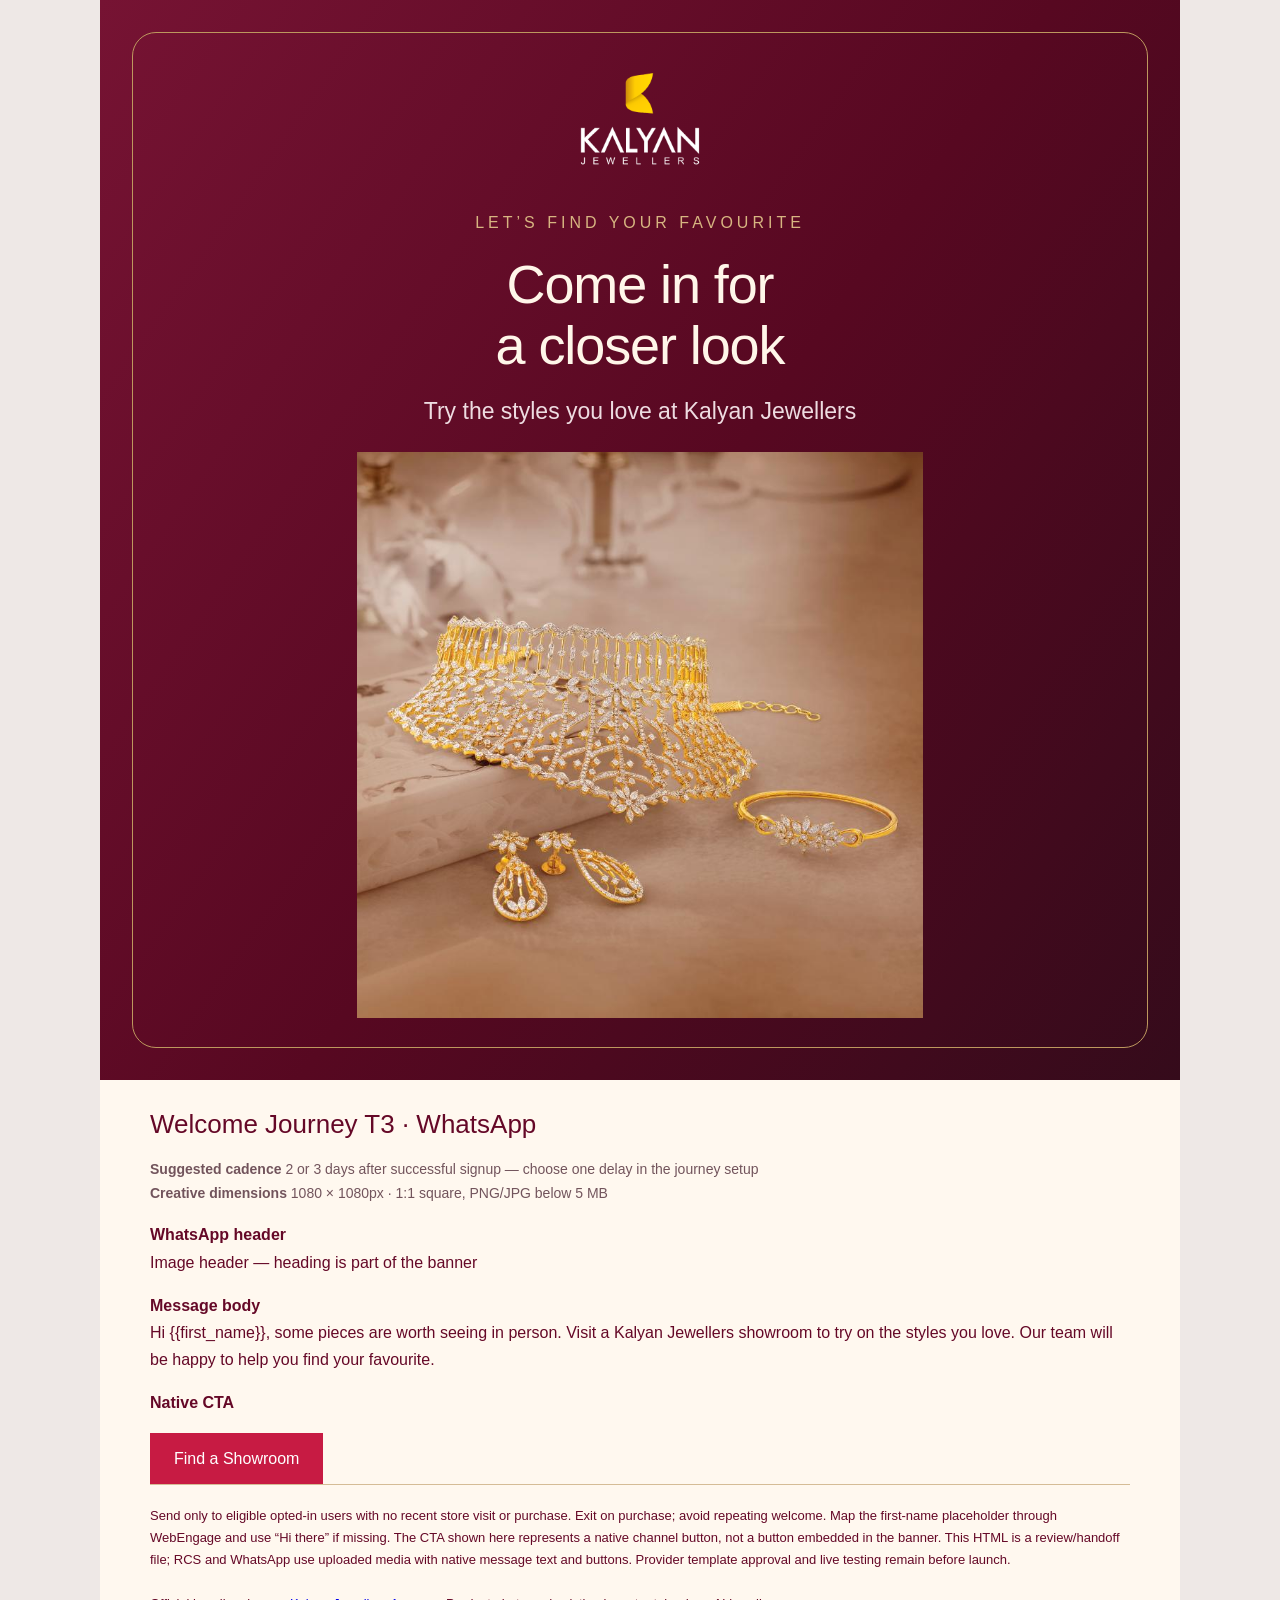
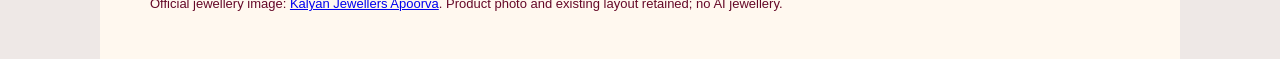
<file: Kalyan_Jewellers_Welcome_T3_WhatsApp.html>
<!doctype html><html lang="en" class="whatsapp"><head><meta charset="utf-8"><meta name="viewport" content="width=device-width,initial-scale=1"><title>Kalyan Jewellers | Welcome T3 | WhatsApp</title><style>
*{box-sizing:border-box}html,body{margin:0;padding:0;background:#650827}.art{position:relative;overflow:hidden;color:#FFF6E9;background:#650827;background-image:linear-gradient(125deg,#761333 0%,#570821 52%,#350B1B 100%);width:1440px;height:720px}.frame{position:absolute;inset:36px;border:1px solid #BD985E;border-radius:28px}.logo{position:absolute;width:160px;height:160px;left:88px;top:58px}.copy{position:absolute;left:88px;top:265px;width:650px}.kicker{font:17px Arial,Helvetica,sans-serif;letter-spacing:4px;color:#D7B581;margin:0 0 25px}.headline{font:normal 58px/1.13 'Trebuchet MS','Segoe UI',Arial,sans-serif;letter-spacing:-1.6px;margin:0 0 29px}.body{font:25px/1.6 Arial,Helvetica,sans-serif;color:#EEDCE1;margin:0;max-width:550px}.photo-frame{position:absolute;top:79px;right:78px;width:562px;height:562px;border:0;padding:0;border-radius:0;background:transparent}.photo{display:block;width:100%;height:100%;object-fit:cover;border-radius:0}.rule{width:60px;border-top:2px solid #C2A06C;margin-top:29px}.line{position:absolute;left:781px;top:105px;height:510px;border-left:1px solid #AB7E55;opacity:.5}
.whatsapp .art{width:1080px;height:1080px}.whatsapp .frame{inset:32px;border-radius:24px}.whatsapp .logo{width:140px;height:140px;left:470px;top:47px}.whatsapp .copy{left:85px;top:214px;width:910px;text-align:center}.whatsapp .kicker{font-size:16px;letter-spacing:4px;margin-bottom:22px}.whatsapp .headline{font-size:54px;line-height:1.13;letter-spacing:-1.1px;margin-bottom:18px}.whatsapp .body{font-size:23px;line-height:1.5;max-width:none}.whatsapp .photo-frame{width:566px;height:566px;right:257px;top:452px;border-radius:0}.whatsapp .photo{border-radius:0}.whatsapp .line,.whatsapp .rule{display:none}

html,body{background:#EEE8E6}.sheet{max-width:1080px;margin:auto}.viewport{width:100%;overflow:hidden}.art{transform-origin:top left}.details{background:#fff8ef;padding:28px clamp(20px,4vw,50px);color:#650827;font:16px/1.7 Arial,sans-serif}.details h2{font:normal 26px/1.3 'Trebuchet MS',Arial,sans-serif;margin:0 0 16px}.details p{margin:0 0 16px}.meta{font-size:14px;color:#72545c}.button{display:inline-block;background:#C71B43;padding:12px 24px;text-decoration:none;color:white}.note{border-top:1px solid #d5bc96;margin-top:24px;padding-top:20px;font-size:13px}
</style></head><body><div class="sheet"><div class="viewport"><main class="art"><div class="frame" aria-hidden="true"></div><img class="logo" src="[data-uri]" alt="Kalyan Jewellers"><div class="copy"><p class="kicker">LET’S FIND YOUR FAVOURITE</p><h1 class="headline">Come in for<br>a closer look</h1><p class="body">Try the styles you love at Kalyan Jewellers</p><div class="rule" aria-hidden="true"></div></div><div class="line" aria-hidden="true"></div><div class="photo-frame"><img class="photo" src="[data-uri]" alt="Official Kalyan Jewellers Apoorva collection jewellery, photographed on champagne fabric"></div></main></div><section class="details"><h2>Welcome Journey T3 · WhatsApp</h2><p class="meta"><b>Suggested cadence</b> 2 or 3 days after successful signup — choose one delay in the journey setup<br><b>Creative dimensions</b> 1080 × 1080px · 1:1 square, PNG/JPG below 5 MB</p><p><b>WhatsApp header</b><br>Image header — heading is part of the banner</p><p><b>Message body</b><br>Hi {{first_name}}, some pieces are worth seeing in person. Visit a Kalyan Jewellers showroom to try on the styles you love. Our team will be happy to help you find your favourite.</p><p><b>Native CTA</b></p><a class="button" href="https://store.kalyanjewellers.net/" target="_blank" rel="noopener">Find a Showroom</a><p class="note">Send only to eligible opted-in users with no recent store visit or purchase. Exit on purchase; avoid repeating welcome. Map the first-name placeholder through WebEngage and use “Hi there” if missing. The CTA shown here represents a native channel button, not a button embedded in the banner. This HTML is a review/handoff file; RCS and WhatsApp use uploaded media with native message text and buttons. Provider template approval and live testing remain before launch.<br><br>Official jewellery image: <a href="https://www.kalyanjewellers.net/images/brands/apoorva-02.jpg">Kalyan Jewellers Apoorva</a>. Product photo and existing layout retained; no AI jewellery.</p></section></div><script>function resize(){let v=document.querySelector('.viewport'),a=document.querySelector('.art'),s=v.clientWidth/1080;a.style.transform='scale('+s+')';v.style.height=(1080*s)+'px'}new ResizeObserver(resize).observe(document.querySelector('.viewport'));resize()</script></body></html>
</file>
